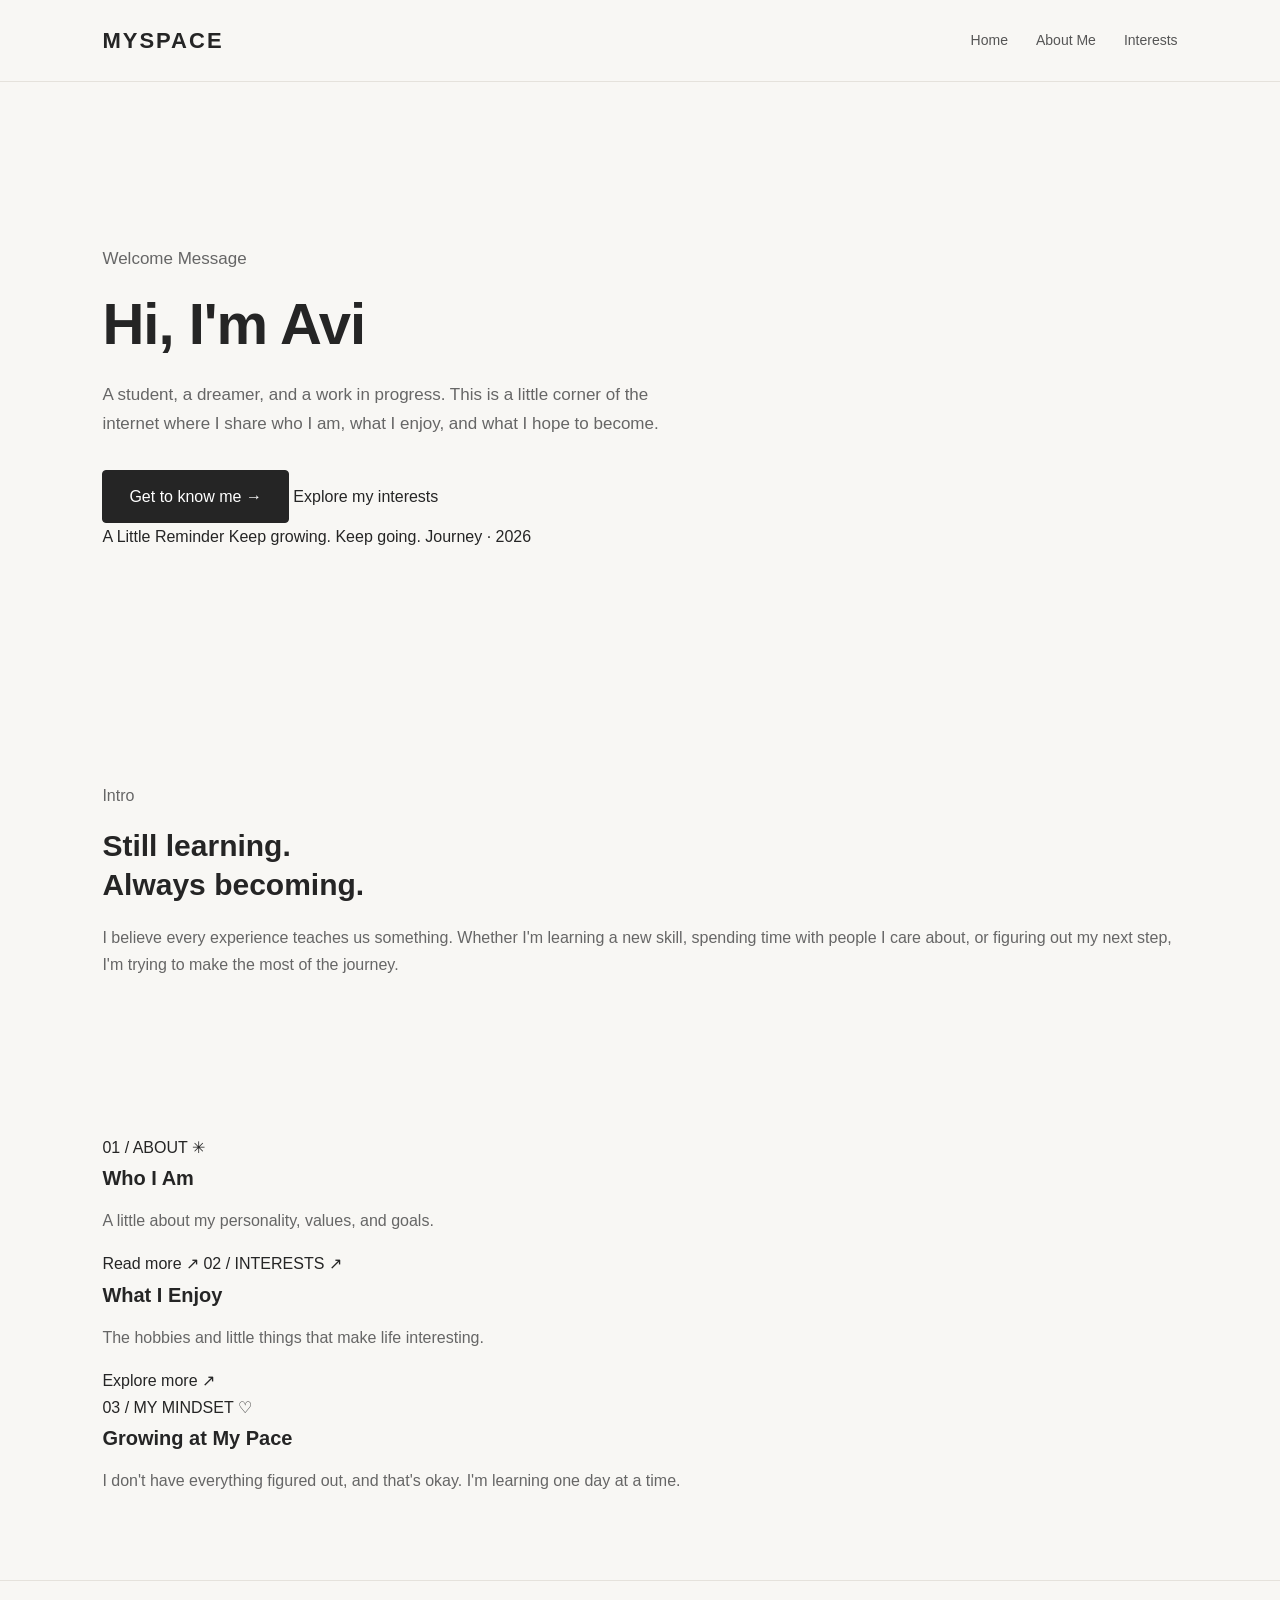
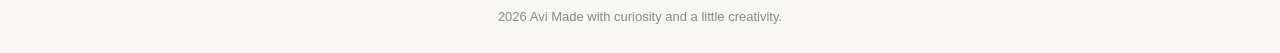
<file: index.html>
<!DOCTYPE html>
<html lang="en">
<head>
    <meta charset="UTF-8">
    <meta name="viewport" content="width=device-width, initial-scale=1.0">
    <title>Home | Avi </title>
    <link rel="stylesheet" href="style.css">
</head>
<body>

    <header class="site-header">
        <a class="logo" href="index.html">MY<span>SPACE</span></a>

        <nav>
            <a class="active" href="index.html">Home</a>
            <a href="about.html">About Me</a>
            <a href="hobbies.html">Interests</a>
        </nav>
    </header>

    <main>
        <section class="hero">
            <div class="hero-copy">
                <p class="eyebrow">Welcome Message</p>

                <h1>Hi, I'm <span> Avi </span></h1>

                <p class="hero-text">
                    A student, a dreamer, and a work in progress.
                    This is a little corner of the internet where
                    I share who I am, what I enjoy, and what I
                    hope to become.
                </p>

                <div class="hero-actions">
                    <a class="button" href="about.html">
                        Get to know me →
                    </a>

                    <a class="text-link" href="hobbies.html">
                        Explore my interests
                    </a>
                </div>
            </div>

            <div class="hero-art">
                <div class="art-circle"></div>

                <div class="art-card">
                    <span class="art-small">A Little Reminder</span>

                    <span class="art-quote">
                        Keep growing. Keep going.
                    </span>

                    <span class="art-line"></span>

                    <span class="art-footer">
                        Journey · 2026
                    </span>
                </div>
            </div>
        </section>

        <section class="intro-section">
            <div>
                <p class="eyebrow">Intro</p>

                <h2>
                    Still learning.<br>
                    <span>Always becoming.</span>
                </h2>
            </div>

            <p class="section-copy">
                I believe every experience teaches us something.
                Whether I'm learning a new skill, spending time
                with people I care about, or figuring out my next
                step, I'm trying to make the most of the journey.
            </p>
        </section>

        <section class="feature-grid">
            <a class="feature-card" href="about.html">
                <span class="feature-number">01 / ABOUT</span>
                <span class="feature-icon">✳</span>

                <h3>Who I Am</h3>

                <p>
                    A little about my personality, values, and goals.
                </p>

                <span class="card-arrow">Read more ↗</span>
            </a>

            <a class="feature-card" href="hobbies.html">
                <span class="feature-number">02 / INTERESTS</span>
                <span class="feature-icon">↗</span>

                <h3>What I Enjoy</h3>

                <p>
                    The hobbies and little things that make life interesting.
                </p>

                <span class="card-arrow">Explore more ↗</span>
            </a>

            <div class="feature-card note-card">
                <span class="feature-number">03 / MY MINDSET</span>
                <span class="feature-icon">♡</span>

                <h3>Growing at My Pace</h3>

                <p>
                    I don't have everything figured out, and that's okay.
                    I'm learning one day at a time.
                </p>
            </div>
        </section>
    </main>

    <footer class="site-footer">
        <span>2026 Avi </span>
        <span>Made with curiosity and a little creativity.</span>
    </footer>

</body>
</html>
</file>
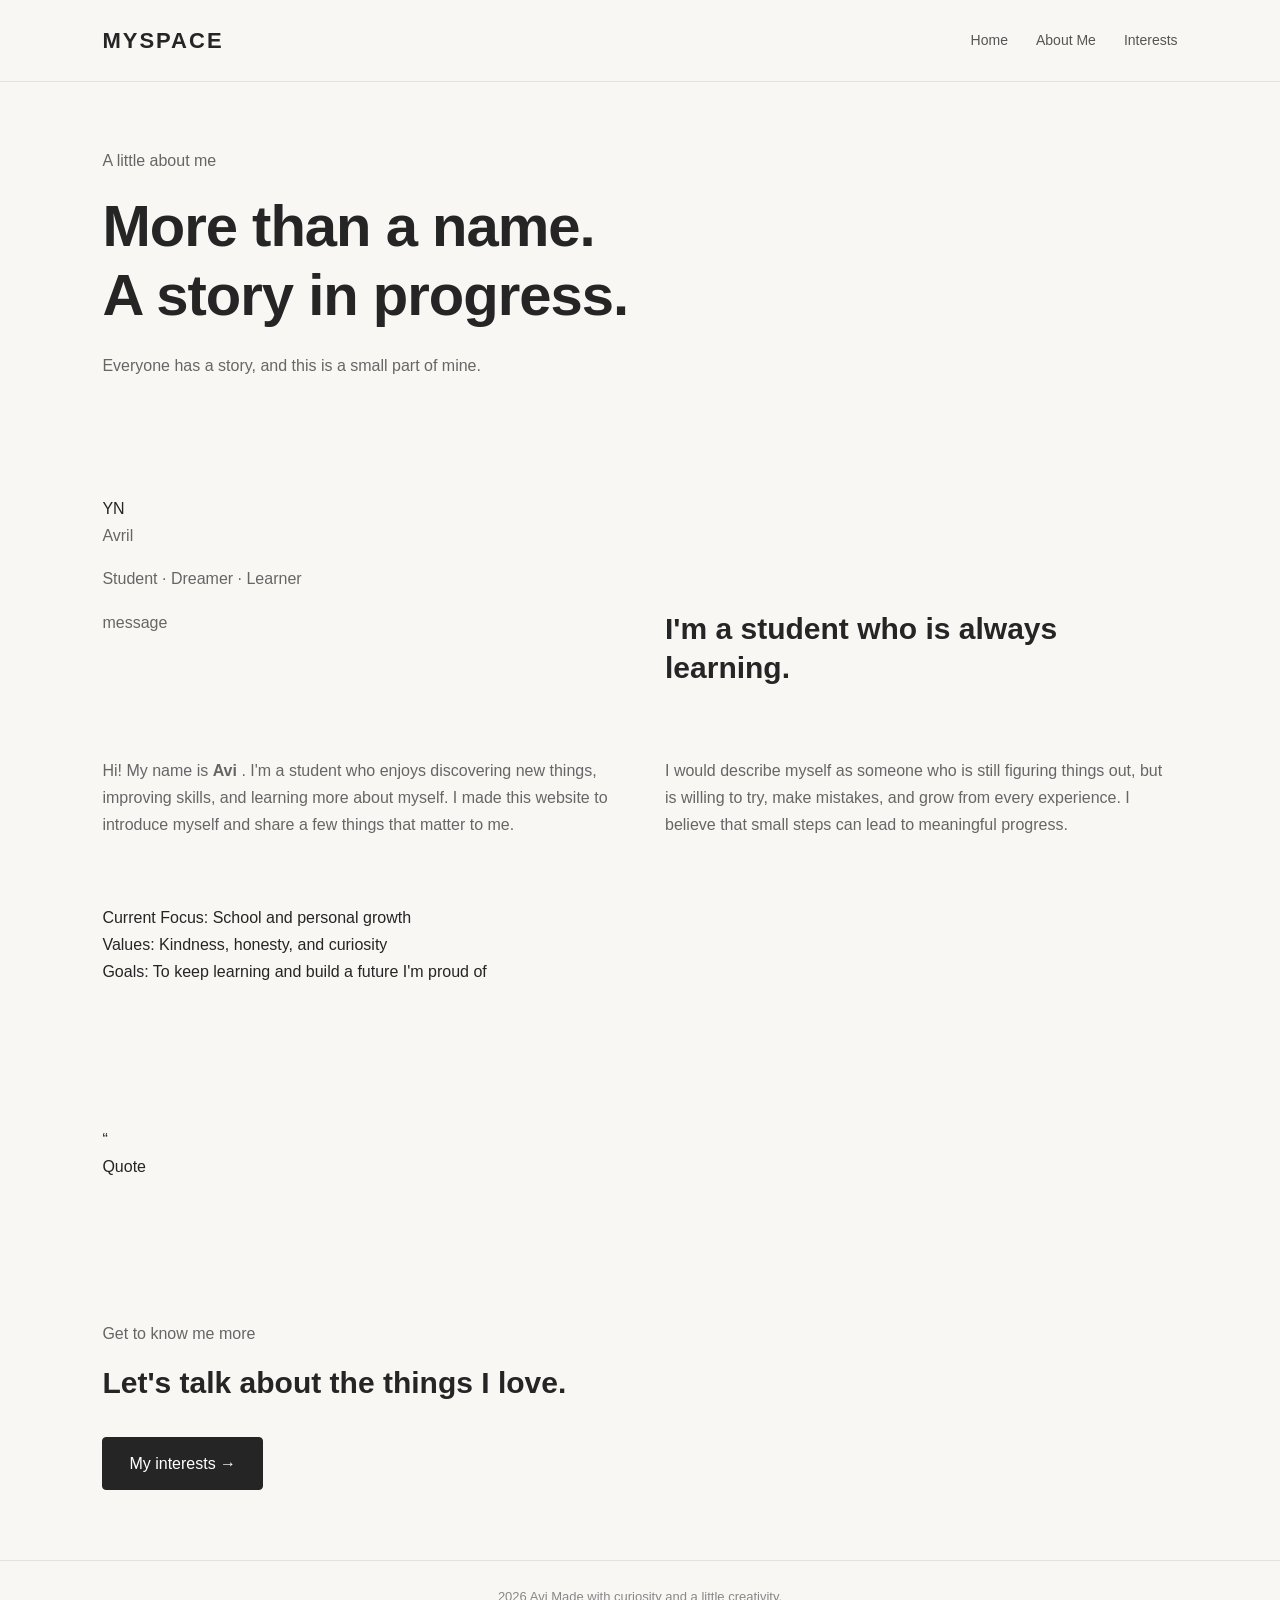
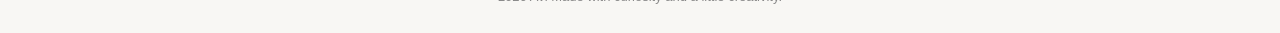
<file: about.html>
<!DOCTYPE html>
<html lang="en">
<head>
    <meta charset="UTF-8">
    <meta name="viewport" content="width=device-width, initial-scale=1.0">
    <title>About Me | Avi </title>
    <link rel="stylesheet" href="style.css">
</head>
<body>

    <header class="site-header">
        <a class="logo" href="index.html">MY<span>SPACE</span></a>

        <nav>
            <a href="index.html">Home</a>
            <a class="active" href="about.html">About Me</a>
            <a href="hobbies.html">Interests</a>
        </nav>
    </header>

    <main class="page-main">

        <section class="page-heading">
            <p class="eyebrow">A little about me</p>

            <h1>
                More than a name.<br>
                <span>A story in progress.</span>
            </h1>

            <p>
                Everyone has a story, and this is a small part of mine.
            </p>
        </section>

        <section class="about-layout">

            <div class="profile-panel">
                <div class="profile-placeholder">
                    <span>YN</span>
                </div>

                <p class="profile-caption">Avril</p>
                <p class="profile-subtitle">
                    Student · Dreamer · Learner
                </p>
            </div>

            <div class="about-content">
                <p class="eyebrow">message</p>

                <h2>
                    I'm a student who is always learning.
                </h2>

                <p>
                    Hi! My name is <strong> Avi </strong>.
                    I'm a student who enjoys discovering
                    new things, improving skills, and learning
                    more about myself. I made this website to
                    introduce myself and share a few things that
                    matter to me.
                </p>

                <p>
                    I would describe myself as someone who is
                    still figuring things out, but is willing
                    to try, make mistakes, and grow from every
                    experience. I believe that small steps can
                    lead to meaningful progress.
                </p>

                <div class="detail-list">

                    <div>
                        <span class="detail-label">Current Focus:</span>
                        <span>School and personal growth</span>
                    </div>

                    <div>
                        <span class="detail-label">Values:</span>
                        <span>Kindness, honesty, and curiosity</span>
                    </div>

                    <div>
                        <span class="detail-label">Goals:</span>
                        <span>
                            To keep learning and build a future
                            I'm proud of
                        </span>
                    </div>

                </div>
            </div>

        </section>

        <section class="quote-band">
            <span class="quote-mark">“</span>

            <blockquote>
                Quote
            </blockquote>
        </section>

        <section class="next-step">
            <div>
                <p class="eyebrow">Get to know me more</p>

                <h2>Let's talk about the things I love.</h2>
            </div>

            <a class="button" href="hobbies.html">
                My interests →
            </a>
        </section>

    </main>

    <footer class="site-footer">
        <span> 2026 Avi </span>
        <span>Made with curiosity and a little creativity.</span>
    </footer>

</body>
</html>
</file>
<file: style.css>
* {
    margin: 0;
    padding: 0;
    box-sizing: border-box;
}

html {
    scroll-behavior: smooth;
}

body {
    font-family: Arial, Helvetica, sans-serif;
    background-color: #f8f7f4;
    color: #252525;
    line-height: 1.7;
}

a {
    text-decoration: none;
    color: inherit;
}

img {
    max-width: 100%;
}

header {
    width: 100%;
    padding: 22px 8%;
    background-color: #f8f7f4;
    border-bottom: 1px solid #e5e2dc;
    display: flex;
    justify-content: space-between;
    align-items: center;
    gap: 20px;
}

.logo {
    font-size: 22px;
    font-weight: bold;
    letter-spacing: 2px;
}

nav {
    display: flex;
    gap: 28px;
    flex-wrap: wrap;
}

nav a {
    font-size: 14px;
    color: #555;
    transition: color 0.3s ease;
}

nav a:hover {
    color: #a47755;
}

main {
    width: 84%;
    max-width: 1100px;
    margin: 0 auto;
}

section {
    padding: 70px 0;
}

h1 {
    font-size: clamp(36px, 5vw, 58px);
    line-height: 1.2;
    margin-bottom: 22px;
    letter-spacing: -1px;
}

h2 {
    font-size: 30px;
    margin-bottom: 20px;
    line-height: 1.3;
}

h3 {
    font-size: 20px;
    margin-bottom: 12px;
}

p {
    color: #666;
    margin-bottom: 16px;
}

.hero {
    min-height: 70vh;
    display: flex;
    flex-direction: column;
    justify-content: center;
    align-items: flex-start;
}

.hero p {
    max-width: 600px;
    font-size: 17px;
}

.hero-label {
    color: #a47755;
    text-transform: uppercase;
    letter-spacing: 3px;
    font-size: 12px;
    font-weight: bold;
    margin-bottom: 20px;
}

.highlight {
    color: #a47755;
}

.button {
    display: inline-block;
    margin-top: 15px;
    padding: 12px 26px;
    background-color: #252525;
    color: white;
    border: 1px solid #252525;
    border-radius: 4px;
    transition: all 0.3s ease;
}

.button:hover {
    background-color: transparent;
    color: #252525;
}

.page-heading {
    padding: 65px 0 30px;
}

.page-heading p {
    max-width: 650px;
}

.about-content {
    display: grid;
    grid-template-columns: 1fr 1fr;
    gap: 50px;
    align-items: start;
}

.about-card {
    padding: 30px;
    background-color: #fff;
    border: 1px solid #e9e5de;
    border-radius: 8px;
}

.about-card p:last-child {
    margin-bottom: 0;
}

.info-list {
    list-style: none;
    margin-top: 20px;
}

.info-list li {
    padding: 12px 0;
    border-bottom: 1px solid #e9e5de;
    color: #555;
}

.info-list li:last-child {
    border-bottom: none;
}

.interest-grid {
    display: grid;
    grid-template-columns: repeat(2, minmax(0, 1fr));
    gap: 25px;
    padding-bottom: 70px;
}

.hobby-card {
    background-color: #fff;
    border: 1px solid #e9e5de;
    border-radius: 8px;
    padding: 20px;
    transition: transform 0.3s ease, box-shadow 0.3s ease;
}

.hobby-card:hover {
    transform: translateY(-5px);
    box-shadow: 0 10px 25px rgba(0, 0, 0, 0.06);
}

.hobby-image {
    width: 100%;
    height: 200px;
    object-fit: cover;
    display: block;
    border-radius: 6px;
    margin-bottom: 24px;
}

.hobby-card h3 {
    margin-bottom: 10px;
}

.hobby-card p {
    margin-bottom: 0;
}

footer {
    border-top: 1px solid #e5e2dc;
    padding: 25px 8%;
    text-align: center;
    font-size: 13px;
    color: #888;
}

footer p {
    margin-bottom: 0;
    font-size: 13px;
}

@media (max-width: 768px) {
    header {
        flex-direction: column;
        padding: 20px 6%;
    }

    nav {
        justify-content: center;
        gap: 18px;
    }

    main {
        width: 88%;
    }

    section {
        padding: 50px 0;
    }

    .hero {
        min-height: 60vh;
    }

    .about-content {
        grid-template-columns: 1fr;
        gap: 25px;
    }

    .interest-grid {
        grid-template-columns: 1fr;
    }

    .hobby-image {
        height: 220px;
    }

    .page-heading {
        padding-top: 45px;
    }
}

@media (max-width: 400px) {
    nav {
        gap: 12px;
    }

    nav a {
        font-size: 13px;
    }

    .hobby-image {
        height: 180px;
    }
}
</file>
